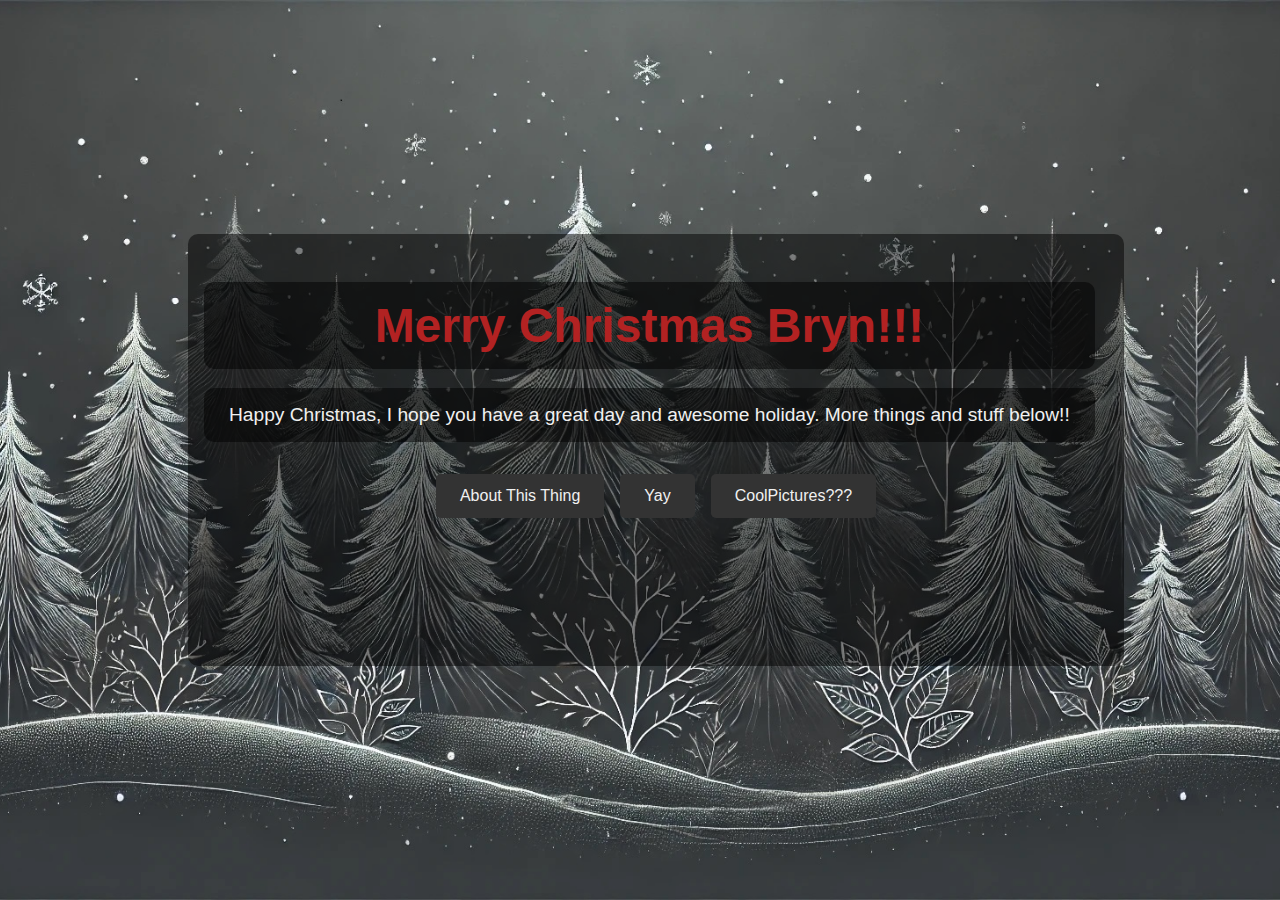
<file: Xmas Webpage/Index.html>
<!DOCTYPE html>
<html lang="en">
<head>
    <meta charset="UTF-8">
    <meta name="viewport" content="width=device-width, initial-scale=1.0">
    <title>Welcome to Our Website</title>
    <style>
        body {
            margin: 0;
            font-family: Arial, sans-serif;
            background-color: #1a1a1a;
            background: url('./Images/TreeBackground3.jpg') no-repeat center center fixed;
            background-size: cover;
            color: #f0f0f0;
            display: flex;
            justify-content: center;
            align-items: center;
            height: 100vh;
        }

        .container {
            text-align: center;
            margin: auto;
            width: 100%;
            align-items: center;
            background: rgba(0, 0, 0, 0.5); /* Adds a translucent background for readability */
            padding: 1rem;
            border-radius: 10px;
            height: 400px;
        }

        .text-container {
            width: 95%;
            text-align: center;
            background: rgba(0, 0, 0, 0.5); /* Adds a translucent background for readability */
            padding: 1rem;
            border-radius: 10px;
        }

        h1 {
            font-size: 3rem;
            margin-bottom: 1rem;
            align-items: center;
        }

        p {
            font-size: 1.2rem;
            margin-bottom: 2rem;
            align-items: center;
        }

        .button-container {
            display: flex;
            justify-content: center;
            gap: 1rem;
        }

        .button {
            padding: 0.8rem 1.5rem;
            font-size: 1rem;
            color: #f0f0f0;
            background-color: #333;
            border: none;
            border-radius: 5px;
            cursor: pointer;
            text-decoration: none;
            transition: background-color 0.3s;
            align-items: center;
        }

        .button:hover {
            background-color: #555;
        }
    </style>
</head>
<div>
<body>
    <div class="container" style="align-items: center;">
        <h1  class="text-container" style="color: firebrick;">Merry Christmas Bryn!!!</h1>
        <p  class="text-container">Happy Christmas, I hope you have a great day and awesome holiday. More things and stuff below!!</p>
        <div class="button-container">
            <a href="./AboutThing.html" class="button">About This Thing</a>
            <a href="./AwesomeThings.html" class="button">Yay</a>
            <a href="./CoolPictures.html" class="button">CoolPictures???</a>
        </div>
    </div>
</body>
</html>
</file>
